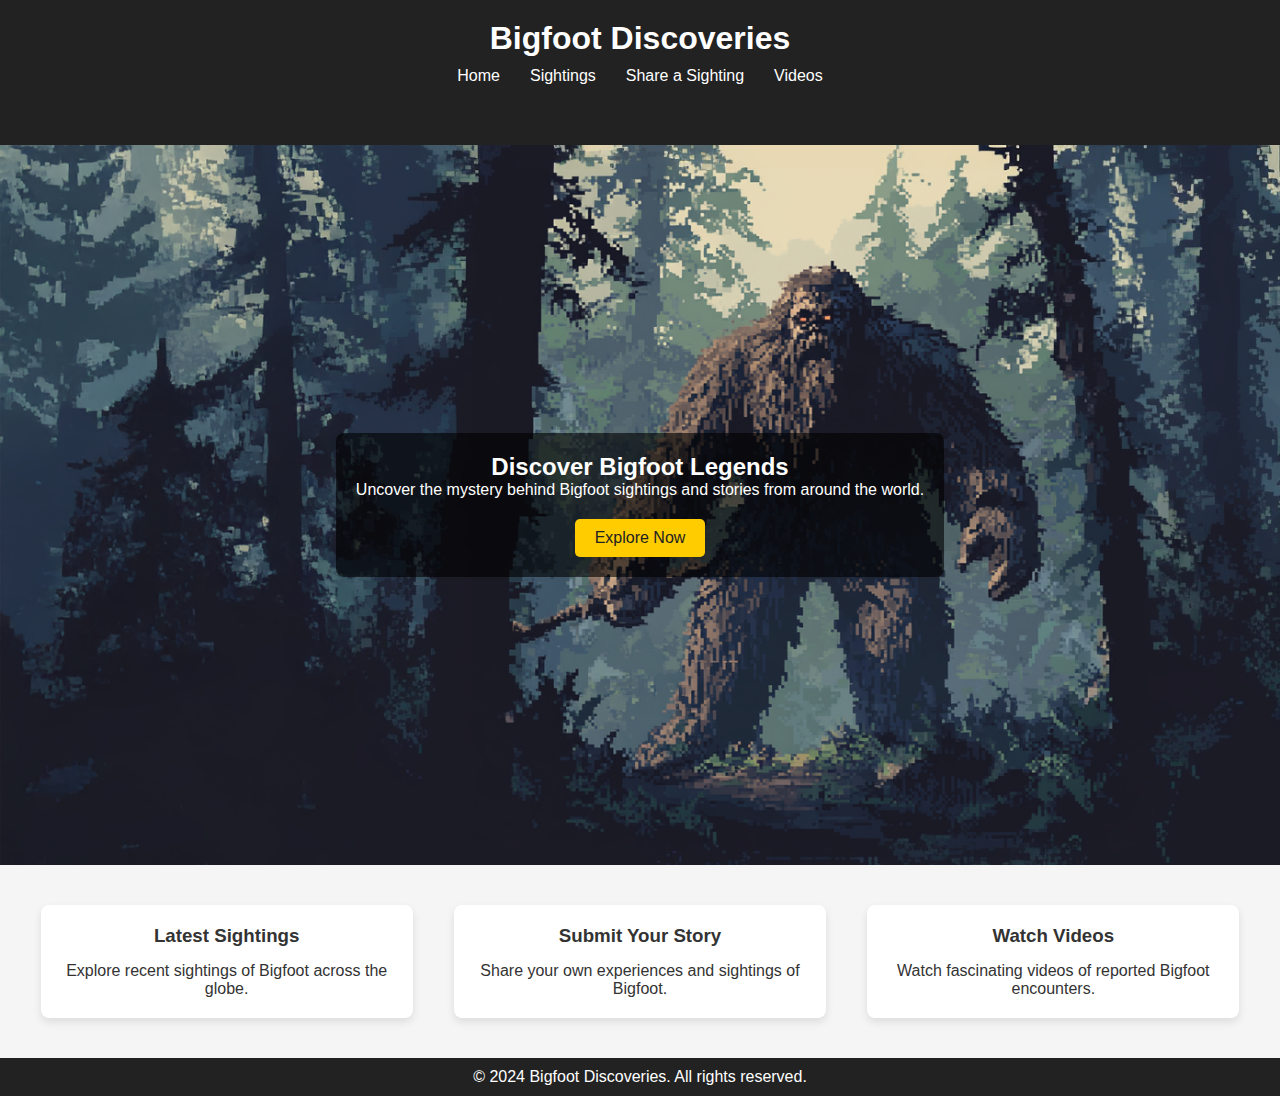
<file: index.html>
<!DOCTYPE html>
<html lang="en">
<head>
    <meta charset="UTF-8">
    <meta name="viewport" content="width=device-width, initial-scale=1.0">
    <title>Bigfoot Discoveries</title>
    <link rel="stylesheet" href="css/styles.css">
</head>
<body>
    <!-- Header Section -->
    <header>
        <h1>Bigfoot Discoveries</h1>
        <nav>
            <ul>
                <li><a href="index.html">Home</a></li>
                <li><a href="table.html">Sightings</a></li>
                <li><a href="form.html">Share a Sighting</a></li>
                <li><a href="video.html">Videos</a></li>
            </ul>
        </nav>
    </header>

    <!-- Hero Section -->
    <section class="hero">
        <img src="images/bigfootbanner.png" alt="Bigfoot Banner" class="hero-img">
        <div class="hero-content">
            <h2>Discover Bigfoot Legends</h2>
            <p>Uncover the mystery behind Bigfoot sightings and stories from around the world.</p>
            <a href="#" class="cta-button">Explore Now</a>
        </div>
    </section>

    <!-- Feature Sections -->
    <section class="features">
        <div class="feature-item">
            <h3>Latest Sightings</h3>
            <p>Explore recent sightings of Bigfoot across the globe.</p>
        </div>
        <div class="feature-item">
            <h3>Submit Your Story</h3>
            <p>Share your own experiences and sightings of Bigfoot.</p>
        </div>
        <div class="feature-item">
            <h3>Watch Videos</h3>
            <p>Watch fascinating videos of reported Bigfoot encounters.</p>
        </div>
    </section>

    <!-- Footer Section -->
    <footer>
        <p>&copy; 2024 Bigfoot Discoveries. All rights reserved.</p>
    </footer>
</body>
</html>
</file>
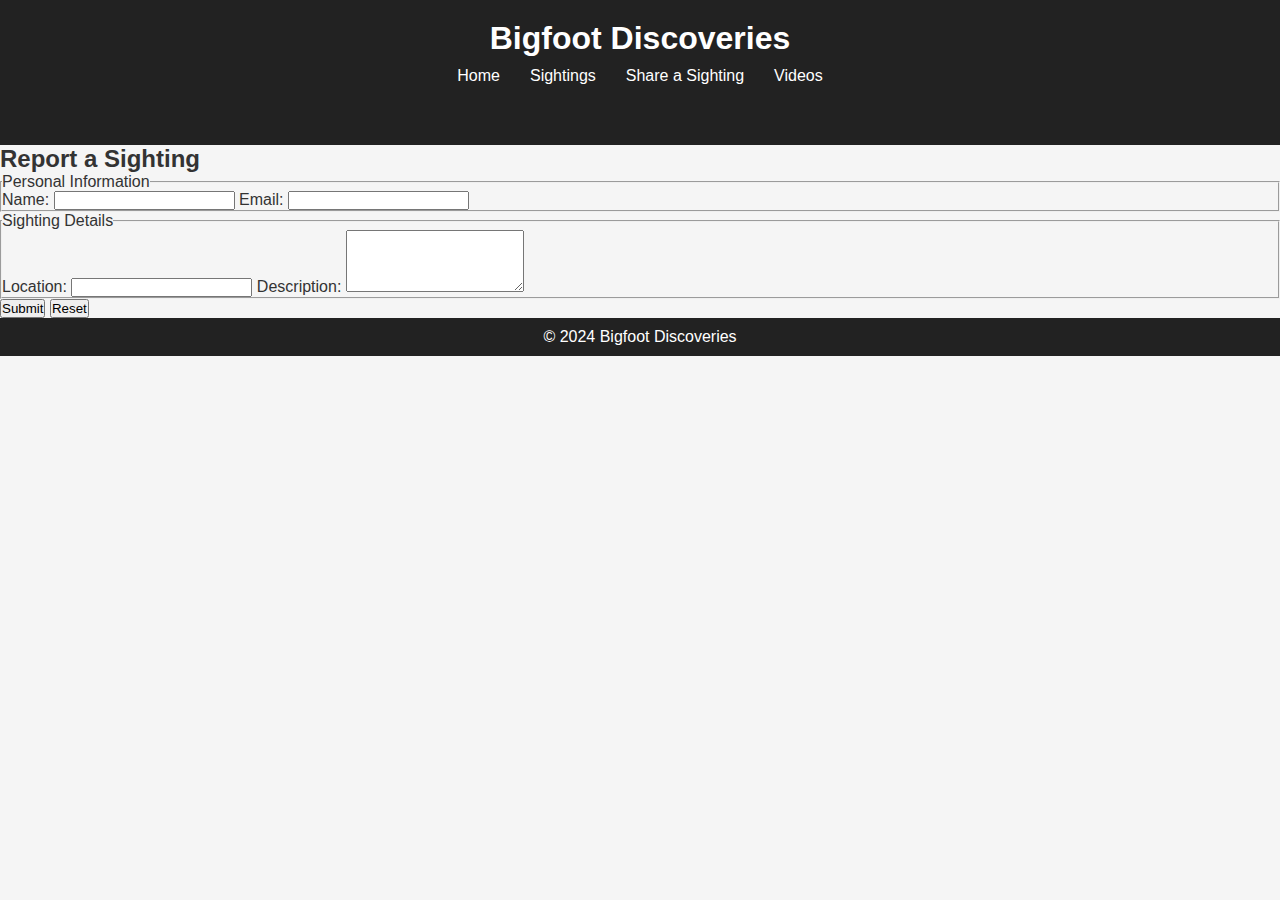
<file: form.html>
<!DOCTYPE html>
<html lang="en">
<head>
    <meta charset="UTF-8">
    <meta name="viewport" content="width=device-width, initial-scale=1.0">
    <title>Bigfoot Discoveries</title>
    <link rel="stylesheet" href="css/styles.css">
</head>
<body>
    <!-- Header Section -->
    <header>
        <h1>Bigfoot Discoveries</h1>
        <nav>
            <ul>
                <li><a href="index.html">Home</a></li>
                <li><a href="table.html">Sightings</a></li>
                <li><a href="form.html">Share a Sighting</a></li>
                <li><a href="video.html">Videos</a></li>
            </ul>
        </nav>
    </header>

    <!-- Main Content Area -->
    <main>
        <h2>Report a Sighting</h2>
        <form>
            <fieldset>
                <legend>Personal Information</legend>
                <label for="name">Name:</label>
                <input type="text" id="name" required>
                <label for="email">Email:</label>
                <input type="email" id="email" required>
            </fieldset>
            <fieldset>
                <legend>Sighting Details</legend>
                <label for="location">Location:</label>
                <input type="text" id="location" required>
                <label for="description">Description:</label>
                <textarea id="description" rows="4" required></textarea>
            </fieldset>
            <button type="submit">Submit</button>
            <button type="reset">Reset</button>
        </form>
    </main>
    
    

    <!-- Footer Section -->
    <footer>
        <p>&copy; 2024 Bigfoot Discoveries</p>
    </footer>
</body>
</html>
</file>
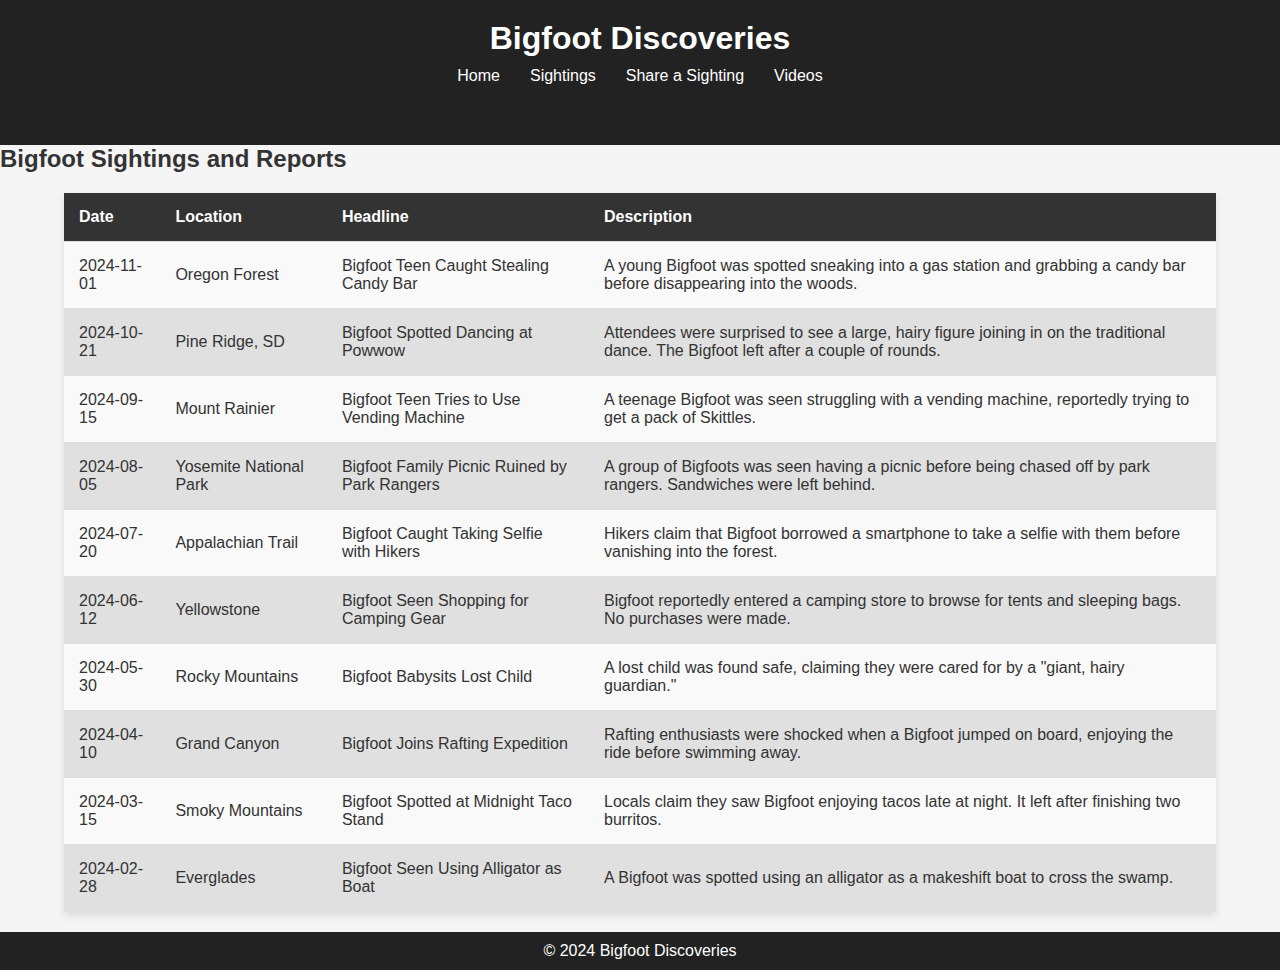
<file: table.html>
<!DOCTYPE html>
<html lang="en">
<head>
    <meta charset="UTF-8">
    <meta name="viewport" content="width=device-width, initial-scale=1.0">
    <title>Bigfoot Discoveries</title>
    <link rel="stylesheet" href="css/styles.css">
</head>
<body>
    <!-- Header Section -->
    <header>
        <h1>Bigfoot Discoveries</h1>
        <nav>
            <ul>
                <li><a href="index.html">Home</a></li>
                <li><a href="table.html">Sightings</a></li>
                <li><a href="form.html">Share a Sighting</a></li>
                <li><a href="video.html">Videos</a></li>
            </ul>
        </nav>
    </header>

    <!-- Main Content Area -->
    <main>
        <h2>Bigfoot Sightings and Reports</h2>
        <table class="bigfoot-table">
            <thead>
                <tr>
                    <th>Date</th>
                    <th>Location</th>
                    <th>Headline</th>
                    <th>Description</th>
                </tr>
            </thead>
            <tbody>
                <tr>
                    <td>2024-11-01</td>
                    <td>Oregon Forest</td>
                    <td>Bigfoot Teen Caught Stealing Candy Bar</td>
                    <td>A young Bigfoot was spotted sneaking into a gas station and grabbing a candy bar before disappearing into the woods.</td>
                </tr>
                <tr>
                    <td>2024-10-21</td>
                    <td>Pine Ridge, SD</td>
                    <td>Bigfoot Spotted Dancing at Powwow</td>
                    <td>Attendees were surprised to see a large, hairy figure joining in on the traditional dance. The Bigfoot left after a couple of rounds.</td>
                </tr>
                <tr>
                    <td>2024-09-15</td>
                    <td>Mount Rainier</td>
                    <td>Bigfoot Teen Tries to Use Vending Machine</td>
                    <td>A teenage Bigfoot was seen struggling with a vending machine, reportedly trying to get a pack of Skittles.</td>
                </tr>
                <tr>
                    <td>2024-08-05</td>
                    <td>Yosemite National Park</td>
                    <td>Bigfoot Family Picnic Ruined by Park Rangers</td>
                    <td>A group of Bigfoots was seen having a picnic before being chased off by park rangers. Sandwiches were left behind.</td>
                </tr>
                <tr>
                    <td>2024-07-20</td>
                    <td>Appalachian Trail</td>
                    <td>Bigfoot Caught Taking Selfie with Hikers</td>
                    <td>Hikers claim that Bigfoot borrowed a smartphone to take a selfie with them before vanishing into the forest.</td>
                </tr>
                <tr>
                    <td>2024-06-12</td>
                    <td>Yellowstone</td>
                    <td>Bigfoot Seen Shopping for Camping Gear</td>
                    <td>Bigfoot reportedly entered a camping store to browse for tents and sleeping bags. No purchases were made.</td>
                </tr>
                <tr>
                    <td>2024-05-30</td>
                    <td>Rocky Mountains</td>
                    <td>Bigfoot Babysits Lost Child</td>
                    <td>A lost child was found safe, claiming they were cared for by a "giant, hairy guardian."</td>
                </tr>
                <tr>
                    <td>2024-04-10</td>
                    <td>Grand Canyon</td>
                    <td>Bigfoot Joins Rafting Expedition</td>
                    <td>Rafting enthusiasts were shocked when a Bigfoot jumped on board, enjoying the ride before swimming away.</td>
                </tr>
                <tr>
                    <td>2024-03-15</td>
                    <td>Smoky Mountains</td>
                    <td>Bigfoot Spotted at Midnight Taco Stand</td>
                    <td>Locals claim they saw Bigfoot enjoying tacos late at night. It left after finishing two burritos.</td>
                </tr>
                <tr>
                    <td>2024-02-28</td>
                    <td>Everglades</td>
                    <td>Bigfoot Seen Using Alligator as Boat</td>
                    <td>A Bigfoot was spotted using an alligator as a makeshift boat to cross the swamp.</td>
                </tr>
            </tbody>
        </table>
    </main>
    

    <!-- Footer Section -->
    <footer>
        <p>&copy; 2024 Bigfoot Discoveries</p>
    </footer>
</body>
</html>
</file>
<file: css/styles.css>
/* Reset */
* {
    margin: 0;
    padding: 0;
    box-sizing: border-box;
}

body {
    font-family: Arial, sans-serif;
    background-color: #f5f5f5;
    color: #333;
}

/* Header */
header {
    background-color: #222;
    color: #fff;
    padding: 20px;
    text-align: center;
    position:sticky;
    width: 100%;
    top: 0;
    z-index: 10;
    padding-bottom: 60px;
}

nav ul {
    list-style: none;
    display: flex;
    justify-content: center;
    margin-top: 10px;
}

nav ul li {
    margin: 0 15px;
}

nav ul li a {
    color: #fff;
    text-decoration: none;
}

nav ul li a:hover {
    color: #ffcc00;
}

/* Hero Section */
.hero {
    position: relative;
    height: 80vh;
    display: flex;
    align-items: center;
    justify-content: center;
    text-align: center;
    color: #fff;
    overflow: hidden;
}

.hero-img {
    width: 100%;
    height: 100%;
    object-fit: cover;
    position: absolute;
    top: 0;
    left: 0;
    z-index: -1;
}

.hero-content {
    position: relative;
    background: rgba(0, 0, 0, 0.6);
    padding: 20px;
    border-radius: 8px;
    z-index: 1;
}

.cta-button {
    background-color: #ffcc00;
    color: #222;
    padding: 10px 20px;
    text-decoration: none;
    margin-top: 20px;
    display: inline-block;
    border-radius: 5px;
}

.cta-button:hover {
    background-color: #e0b800;
}

.video-wrapper {
    display: flex;
    align-items: center;
    justify-content: center;
    height: 60vh;
    margin: 20px auto;
}

video {
    max-width: 100%;
    height: auto;
    border-radius: 10px;
    box-shadow: 0 4px 8px rgba(0, 0, 0, 0.1);
}
/* Feature Sections */
.features {
    display: flex;
    justify-content: space-around;
    padding: 40px 20px;
}

.feature-item {
    background-color: #fff;
    padding: 20px;
    border-radius: 8px;
    width: 30%;
    text-align: center;
    box-shadow: 0 4px 8px rgba(0, 0, 0, 0.1);
}

.feature-item h3 {
    margin-bottom: 15px;
}

/* Table Styles */
.bigfoot-table {
    width: 90%;
    margin: 20px auto;
    border-collapse: collapse;
    box-shadow: 0 4px 8px rgba(0, 0, 0, 0.1);
}

.bigfoot-table th, .bigfoot-table td {
    padding: 15px;
    text-align: left;
    border-bottom: 1px solid #ddd;
}

.bigfoot-table thead {
    background-color: #333;
    color: #fff;
}

.bigfoot-table tbody tr:nth-child(odd) {
    background-color: #f9f9f9;
}

.bigfoot-table tbody tr:nth-child(even) {
    background-color: #e0e0e0;
}

/* Footer */
footer {
    background-color: #222;
    color: #fff;
    text-align: center;
    padding: 10px;
    position: relative;
    bottom: 0;
    width: 100%;
}

/* Responsive Design */
@media (max-width: 768px) {
    nav ul {
        flex-direction: column;
    }

    .features {
        flex-direction: column;
        align-items: center;
    }

    .feature-item {
        width: 80%;
        margin-bottom: 20px;
    }





.bigfoot-table thead {
    display: none; 
}

.bigfoot-table, .bigfoot-table tbody, .bigfoot-table tr, .bigfoot-table td {
    display: block;
    width: 100%;
}

.bigfoot-table tr {
    margin-bottom: 15px;
    box-shadow: 0 4px 8px rgba(0, 0, 0, 0.1);
}

.bigfoot-table td {
    text-align: right;
    padding-left: 50%;
    position: relative;
}

.bigfoot-table td::before {
    content: attr(data-label);
    position: absolute;
    left: 10px;
    width: 45%;
    text-align: left;
    font-weight: bold;
}

.bigfoot-table td {
    padding: 10px;
    border-bottom: 1px solid #ddd;
}
}
</file>
